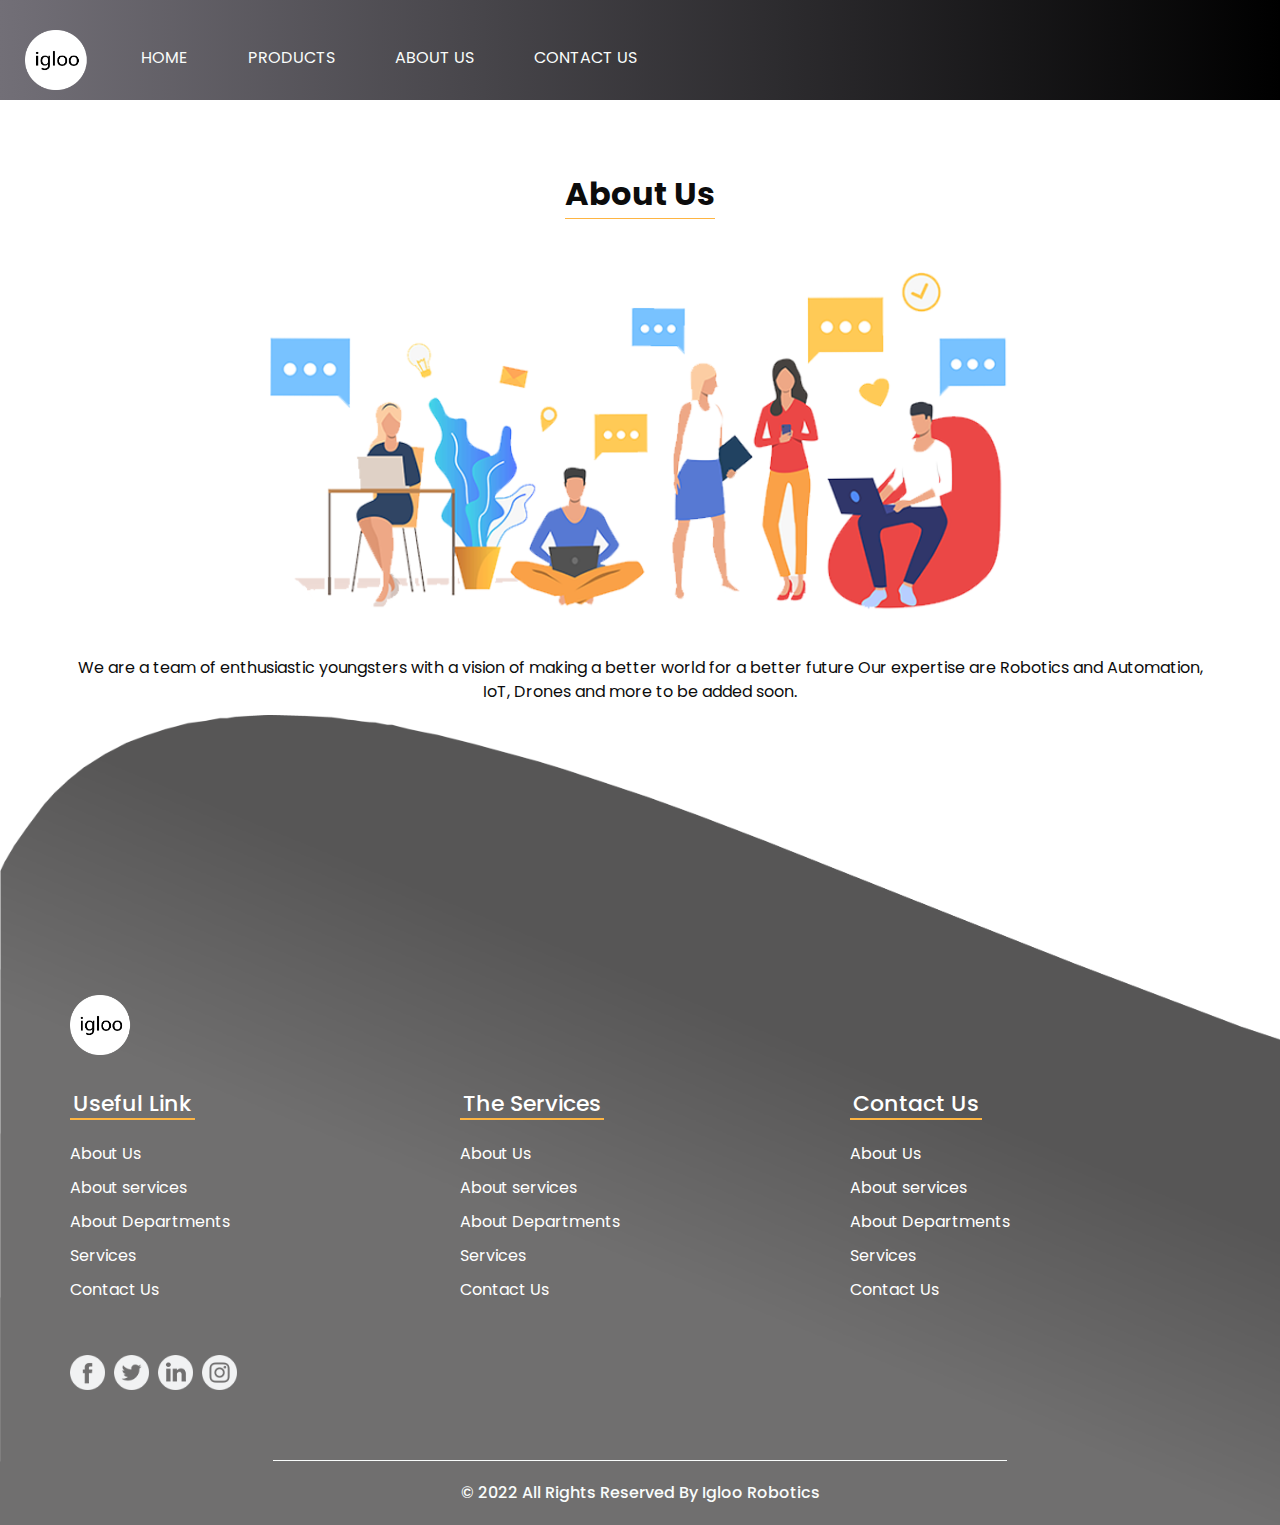
<file: about.html>
<!DOCTYPE html><html><head><meta charset="utf-8"/>

  
  <meta http-equiv="X-UA-Compatible" content="IE=edge"/>
  <!-- Mobile Metas -->
  <meta name="viewport" content="width=device-width, initial-scale=1, shrink-to-fit=no"/>
  <!-- Site Metas -->
  <meta name="keywords" content=""/>
  <meta name="description" content=""/>
  <meta name="author" content=""/>

  <title>igloo</title>

  <!-- slider stylesheet -->
  <link rel="stylesheet" type="text/css" href="https://cdnjs.cloudflare.com/ajax/libs/OwlCarousel2/2.1.3/assets/owl.carousel.min.css"/>

  <!-- bootstrap core css -->
  <link rel="stylesheet" type="text/css" href="css/bootstrap.css"/>

  <!-- fonts style -->
  <link href="https://fonts.googleapis.com/css?family=Dosis:400,500|Poppins:400,700&amp;display=swap" rel="stylesheet"/>
  <!-- Custom styles for this template -->
  <link href="css/style.css" rel="stylesheet"/>
  <!-- responsive style -->
  <link href="css/responsive.css" rel="stylesheet"/>
</head>

<body class="sub_page">
  <div class="hero_area">
    <!-- header section strats -->
    <header class="header_section">
      <div class="container-fluid">
        <div class="row">
          <div class="col-lg-8">
            <nav class="navbar navbar-expand-lg custom_nav-container ">
              <a class="navbar-brand" href="index.html">
                <span>
                  <div class="img-box">
                    <img src="images/igloo_.png" width="70" height="60" alt="" />
                  </div>
                </span>
              </a>
              <button class="navbar-toggler" type="button" data-toggle="collapse" data-target="#navbarSupportedContent" aria-controls="navbarSupportedContent" aria-expanded="false" aria-label="Toggle navigation">
                <span class="navbar-toggler-icon"></span>
              </button>

              <div class="collapse navbar-collapse" id="navbarSupportedContent">
                <div class="d-flex  flex-column flex-lg-row align-items-center">
                  <ul class="navbar-nav  ">
                    <li class="nav-item active">
                      <a class="nav-link" href="index.html">Home <span class="sr-only">(current)</span></a>
                    </li>
                    <li class="nav-item">
                      <a class="nav-link" href="service.html">Products </a>
                    </li>
                    <li class="nav-item">
                      <a class="nav-link" href="about.html">About Us</a>
                    </li>
                    <li class="nav-item">
                      <a class="nav-link" href="contact.html">Contact Us</a>
                    </li>
                    <!-- <li class="nav-item">
                      <a class="nav-link" href="#"> Login</a>
                    </li>
                  </ul>
                  <form class="form-inline my-2 my-lg-0 ml-0 ml-lg-4 mb-3 mb-lg-0">
                    <button class="btn  my-2 my-sm-0 nav_search-btn" type="submit"></button>
                  </form> -->
                </div>
              </div>
            </nav>
          </div>
        </div>
      </div>
    </header>
    <!-- end header section -->
  </div>

  <!-- welcome section -->
  <section class="welcome_section layout_padding">
    <div class="container">
      <div class="custom_heading-container">
        <h2>
          About Us
        </h2>
      </div>
      <div class="layout_padding2">
        <div class="img-box">
          <img src="images/welcome.png" alt=""/>
        </div>
        <div class="detail-box">
          <p>
            We are a team of enthusiastic youngsters with a vision of making a better world for a better future
          Our expertise are Robotics and Automation, IoT, Drones and more to be added soon.
          </p>
          <div>
            <!-- <a href="">
              Read More
            </a> -->
          </div>
        </div>
      </div>

    </div>
  </section>
  <!-- end welcome section -->



  <div class="footer_bg">
    <!-- info section -->
    <section class="info_section layout_padding2-bottom">
      <div class="container">
        <h3 class="">
          <a class="footer-brand" href="index.html">
            <span>
              <div class="img-box">
                <img src="images/igloo_.png" width="70" height="60" alt="" />
              </div>
            </span>
          </a>
        </h3>
      </div>
      <div class="container info_content">

        <div>
          <div class="row">
            <div class="col-md-6 col-lg-4">
              <div class="d-flex">
                <h5>
                  Useful Link
                </h5>
              </div>
              <div class="d-flex ">
                <ul>
                  <li>
                    <a href="">
                      About Us
                    </a>
                  </li>
                  <li>
                    <a href="">
                      About services
                    </a>
                  </li>
                  <li>
                    <a href="">
                      About Departments
                    </a>
                  </li>
                  <li>
                    <a href="">
                      Services
                    </a>
                  </li>
                  <li>
                    <a href="">
                      Contact Us
                    </a>
                  </li>
                </ul>
                <!-- <ul class="ml-3 ml-md-5">
                  <li>
                    <a href="">
                      Loram ipusm
                    </a>
                  </li>
                  <li>
                    <a href="">
                      Loram ipusm
                    </a>
                  </li>
                  <li>
                    <a href="">
                      Loram ipusm
                    </a>
                  </li>
                  <li>
                    <a href="">
                      Loram ipusm
                    </a>
                  </li>
                  <li>
                    <a href="">
                      Loram ipusm
                    </a>
                  </li>
                </ul> -->
              </div>
            </div>
            <div class="col-md-6 col-lg-4">
              <div class="d-flex">
                <h5>
                  The Services
                </h5>
              </div>
              <div class="d-flex ">
                <ul>
                  <li>
                    <a href="">
                      About Us
                    </a>
                  </li>
                  <li>
                    <a href="">
                      About services
                    </a>
                  </li>
                  <li>
                    <a href="">
                      About Departments
                    </a>
                  </li>
                  <li>
                    <a href="">
                      Services
                    </a>
                  </li>
                  <li>
                    <a href="">
                      Contact Us
                    </a>
                  </li>
                </ul>
                <!-- <ul class="ml-3 ml-md-5">
                  <li>
                    <a href="">
                      Lorem ipsum dolor
                    </a>
                  </li>
                  <li>
                    <a href="">
                      sit amet, consectetur
                    </a>
                  </li>
                  <li>
                    <a href="">
                      adipiscing elit,
                    </a>
                  </li>
                  <li>
                    <a href="">
                      sed do eiusmod
                    </a>
                  </li>
                  <li>
                    <a href="">
                      tempor incididunt
                    </a>
                  </li>
                </ul> -->
              </div>
            </div>
            <div class="col-md-6 col-lg-4">
              <div class="d-flex">
                <h5>
                  Contact Us
                </h5>
              </div>
              <div class="d-flex ">
                <ul>
                  <li>
                    <a href="">
                      About Us
                    </a>
                  </li>
                  <li>
                    <a href="">
                      About services
                    </a>
                  </li>
                  <li>
                    <a href="">
                      About Departments
                    </a>
                  </li>
                  <li>
                    <a href="">
                      Services
                    </a>
                  </li>
                  <li>
                    <a href="">
                      Contact Us
                    </a>
                  </li>
                </ul>
                <!-- <ul class="ml-3 ml-md-5">
                  <li>
                    <a href="">
                      Lorem ipsum
                    </a>
                  </li>
                  <li>
                    <a href="">
                      dolor sit amet,
                    </a>
                  </li>
                  <li>
                    <a href="">
                      consectetur
                    </a>
                  </li>
                  <li>
                    <a href="">
                      adipiscing
                    </a>
                  </li>
                  <li>
                    <a href="">
                      elit, sed do eiusmod
                    </a>
                  </li>
                </ul> -->
              </div>
            </div>
          </div>
        </div>
        <div class="d-flex flex-column flex-lg-row justify-content-between align-items-center align-items-lg-baseline">
          <div class="social-box">
            <a href="https://www.facebook.com/profile.php?id=100082460257006" target="_blank">
              <img src="images/fb.png" alt="" />
            </a>
            <a href="https://www.twitter.com/igloo_robotics" target="_blank">
              <img src="images/twitter.png" alt="" />
            </a>
            <a href="">
              <img src="images/linkedin1.png" alt="" />
            </a>
            <a href="https://www.instagram.com/igloo_robotics" target="_blank">
              <img src="images/instagram1.png" alt="" />
            </a>
          </div>
          <div class="form_container mt-5">
            <!-- <form action="">
              <label for="subscribeMail">
                Newsletter
              </label>
              <input type="email" placeholder="Enter Your email" id="subscribeMail"/>
              <button type="submit">
                Subscribe
              </button>
            </form> -->
          </div>
        </div>
      </div>

    </section>

    <!-- end info_section -->

    <!-- footer section -->
    <section class="container-fluid footer_section">
      <p>
        © 2022 All Rights Reserved By
        <a href="">Igloo Robotics</a>
      </p>
    </section>
    <!-- footer section -->
  </div>


  <script type="text/javascript" src="js/jquery-3.4.1.min.js"></script>
  <script type="text/javascript" src="js/bootstrap.js"></script>
</body></html>
</file>
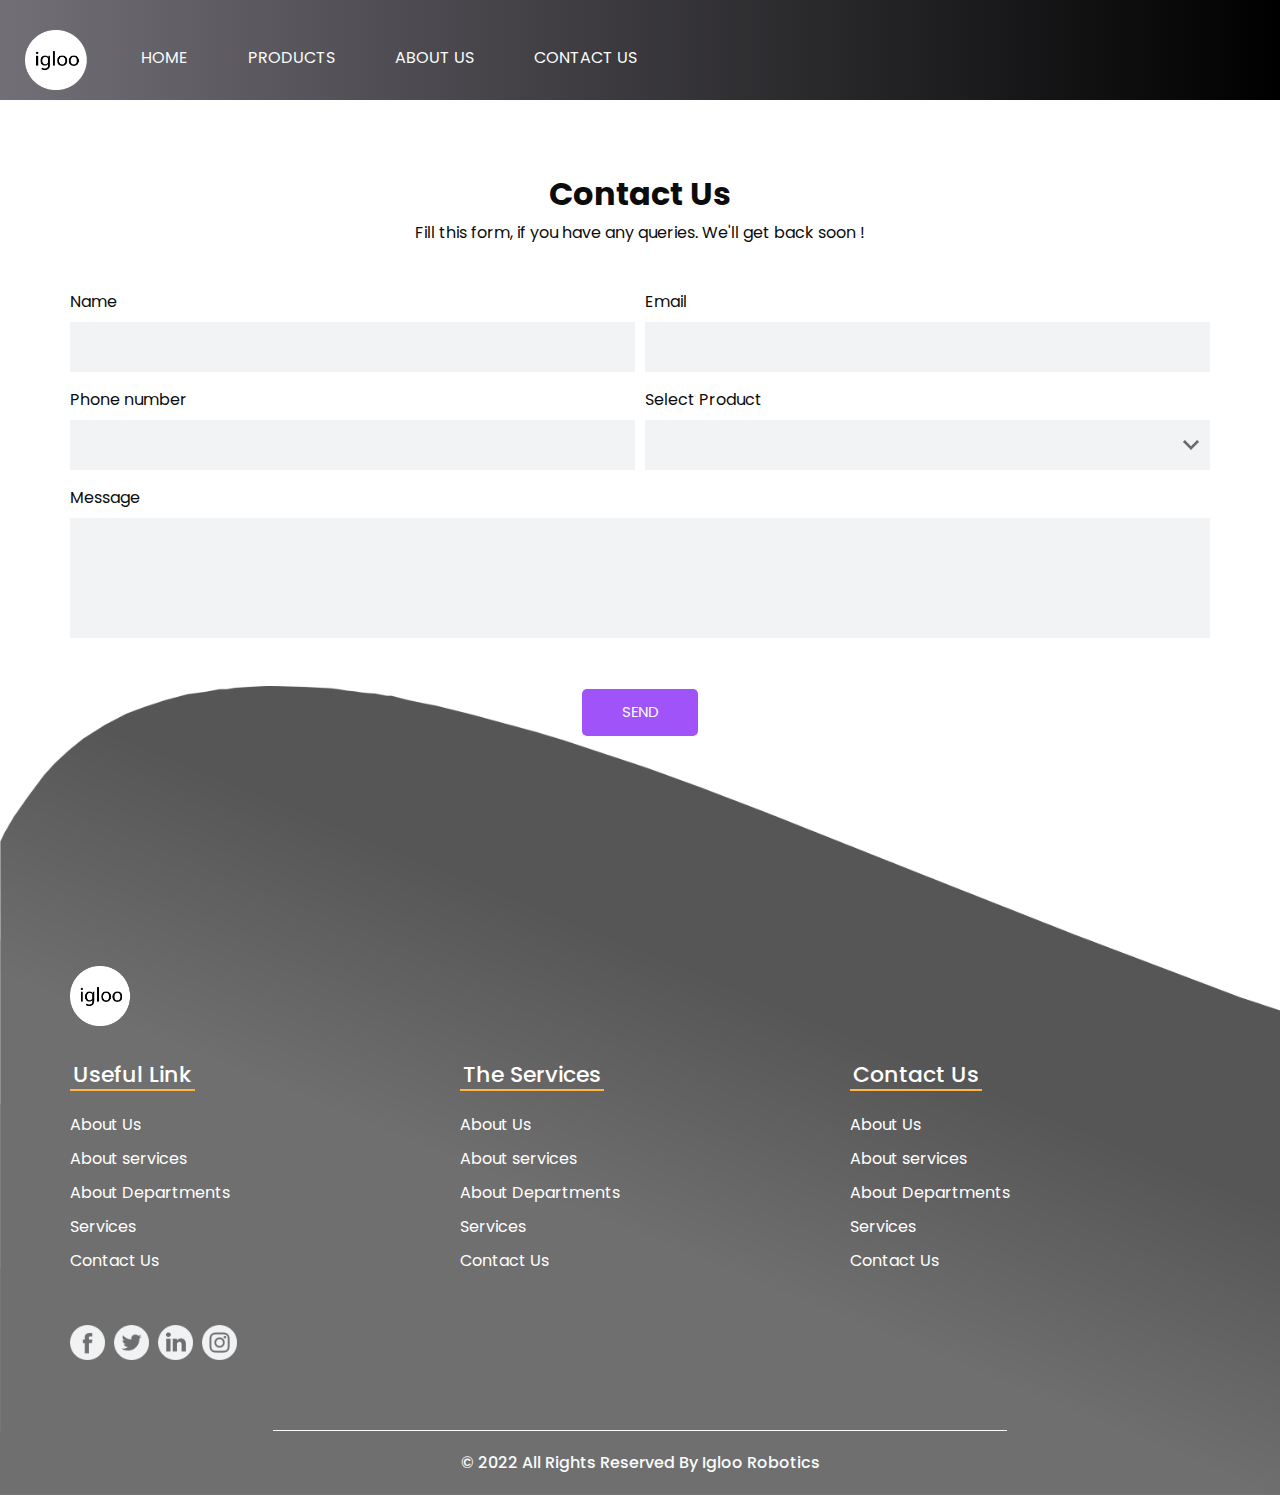
<file: contact.html>
<!DOCTYPE html><html><head><meta charset="utf-8"/>

  
  <meta http-equiv="X-UA-Compatible" content="IE=edge"/>
  <!-- Mobile Metas -->
  <meta name="viewport" content="width=device-width, initial-scale=1, shrink-to-fit=no"/>
  <!-- Site Metas -->
  <meta name="keywords" content=""/>
  <meta name="description" content=""/>
  <meta name="author" content=""/>

  <title>igloo</title>

  <!-- slider stylesheet -->
  <link rel="stylesheet" type="text/css" href="https://cdnjs.cloudflare.com/ajax/libs/OwlCarousel2/2.1.3/assets/owl.carousel.min.css"/>

  <!-- bootstrap core css -->
  <link rel="stylesheet" type="text/css" href="css/bootstrap.css"/>

  <!-- fonts style -->
  <link href="https://fonts.googleapis.com/css?family=Dosis:400,500|Poppins:400,700&amp;display=swap" rel="stylesheet"/>
  <!-- Custom styles for this template -->
  <link href="css/style.css" rel="stylesheet"/>
  <!-- responsive style -->
  <link href="css/responsive.css" rel="stylesheet"/>
</head>

<body class="sub_page">
  <div class="hero_area">
    <!-- header section strats -->
    <header class="header_section">
      <div class="container-fluid">
        <div class="row">
          <div class="col-lg-8">
            <nav class="navbar navbar-expand-lg custom_nav-container ">
              <a class="navbar-brand" href="index.html">
                <span>
                  <div class="img-box">
                    <img src="images/igloo_.png" width="70" height="60" alt="" />
                  </div>
                </span>
              </a>
              <button class="navbar-toggler" type="button" data-toggle="collapse" data-target="#navbarSupportedContent" aria-controls="navbarSupportedContent" aria-expanded="false" aria-label="Toggle navigation">
                <span class="navbar-toggler-icon"></span>
              </button>

              <div class="collapse navbar-collapse" id="navbarSupportedContent">
                <div class="d-flex  flex-column flex-lg-row align-items-center">
                  <ul class="navbar-nav  ">
                    <li class="nav-item active">
                      <a class="nav-link" href="index.html">Home <span class="sr-only">(current)</span></a>
                    </li>
                    <li class="nav-item">
                      <a class="nav-link" href="service.html">Products </a>
                    </li>
                    <li class="nav-item">
                      <a class="nav-link" href="about.html">About Us</a>
                    </li>
                    <li class="nav-item">
                      <a class="nav-link" href="contact.html">Contact Us</a>
                    </li>
                    <!-- <li class="nav-item">
                      <a class="nav-link" href="#"> Login</a>
                    </li>
                  </ul>
                  <form class="form-inline my-2 my-lg-0 ml-0 ml-lg-4 mb-3 mb-lg-0">
                    <button class="btn  my-2 my-sm-0 nav_search-btn" type="submit"></button>
                  </form> -->
                </div>
              </div>
            </nav>
          </div>
        </div>
      </div>
    </header>
    <!-- end header section -->
  </div>

  <!-- contact section -->
  <section class="contact_section layout_padding">
    <div class="container contact_heading">
      <h2>
        Contact Us
      </h2>
      <p>
        Fill this form, if you have any queries. We'll get back soon !
      </p>
    </div>
    <div class="container">
      <form action="https://formsubmit.co/igloorobotics@gmail.com" method="POST">
        <div class="form-row">
          <div class="form-group col-md-6">
            <label for="inputName4">Name</label>
            <input type="text" class="form-control" name="name" id="inputName4"/>
          </div>
          <div class="form-group col-md-6">
            <label for="inputEmail4">Email</label>
            <input type="email" class="form-control" name="email" id="inputEmail4"/>
          </div>

        </div>
        <div class="form-row">
          <div class="form-group col-md-6">
            <label for="inputNumber4">Phone number</label>
            <input type="tel" class="form-control" name="phone" id="inputNumber4"/>
          </div>
          <div class="form-group col-md-6">
            <label for="inputState">Select Product</label>
            <select id="inputState" class="form-control" name="_subject">
              <option selected=""></option>
              <option>Mobile Robot</option>
              <option>Manipulator</option>
              <option>Aerial Robot</option>
            </select>
          </div>

        </div>
        <div class="form-group">
          <label for="inputMessage">Message</label>
          <input type="text" class="form-control" name="message" id="inputMessage" placeholder=""/>
        </div>
    </div>

    <div class="d-flex justify-content-center">
      <button type="submit" class="">Send</button>
    </div>
    </form>
    
  </section>


  <!-- end contact section -->
  <div class="footer_bg">
    <!-- info section -->
    <section class="info_section layout_padding2-bottom">
      <div class="container">
        <h3 class="">
          <a class="footer-brand" href="index.html">
            <span>
              <div class="img-box">
                <img src="images/igloo_.png" width="70" height="60" alt="" />
              </div>
            </span>
          </a>
        </h3>
      </div>
      <div class="container info_content">

        <div>
          <div class="row">
            <div class="col-md-6 col-lg-4">
              <div class="d-flex">
                <h5>
                  Useful Link
                </h5>
              </div>
              <div class="d-flex ">
                <ul>
                  <li>
                    <a href="">
                      About Us
                    </a>
                  </li>
                  <li>
                    <a href="">
                      About services
                    </a>
                  </li>
                  <li>
                    <a href="">
                      About Departments
                    </a>
                  </li>
                  <li>
                    <a href="">
                      Services
                    </a>
                  </li>
                  <li>
                    <a href="">
                      Contact Us
                    </a>
                  </li>
                </ul>
                <!-- <ul class="ml-3 ml-md-5">
                  <li>
                    <a href="">
                      Loram ipusm
                    </a>
                  </li>
                  <li>
                    <a href="">
                      Loram ipusm
                    </a>
                  </li>
                  <li>
                    <a href="">
                      Loram ipusm
                    </a>
                  </li>
                  <li>
                    <a href="">
                      Loram ipusm
                    </a>
                  </li>
                  <li>
                    <a href="">
                      Loram ipusm
                    </a>
                  </li>
                </ul> -->
              </div>
            </div>
            <div class="col-md-6 col-lg-4">
              <div class="d-flex">
                <h5>
                  The Services
                </h5>
              </div>
              <div class="d-flex ">
                <ul>
                  <li>
                    <a href="">
                      About Us
                    </a>
                  </li>
                  <li>
                    <a href="">
                      About services
                    </a>
                  </li>
                  <li>
                    <a href="">
                      About Departments
                    </a>
                  </li>
                  <li>
                    <a href="">
                      Services
                    </a>
                  </li>
                  <li>
                    <a href="">
                      Contact Us
                    </a>
                  </li>
                </ul>
                <!-- <ul class="ml-3 ml-md-5">
                  <li>
                    <a href="">
                      Lorem ipsum dolor
                    </a>
                  </li>
                  <li>
                    <a href="">
                      sit amet, consectetur
                    </a>
                  </li>
                  <li>
                    <a href="">
                      adipiscing elit,
                    </a>
                  </li>
                  <li>
                    <a href="">
                      sed do eiusmod
                    </a>
                  </li>
                  <li>
                    <a href="">
                      tempor incididunt
                    </a>
                  </li>
                </ul> -->
              </div>
            </div>
            <div class="col-md-6 col-lg-4">
              <div class="d-flex">
                <h5>
                  Contact Us
                </h5>
              </div>
              <div class="d-flex ">
                <ul>
                  <li>
                    <a href="">
                      About Us
                    </a>
                  </li>
                  <li>
                    <a href="">
                      About services
                    </a>
                  </li>
                  <li>
                    <a href="">
                      About Departments
                    </a>
                  </li>
                  <li>
                    <a href="">
                      Services
                    </a>
                  </li>
                  <li>
                    <a href="">
                      Contact Us
                    </a>
                  </li>
                </ul>
                <!-- <ul class="ml-3 ml-md-5">
                  <li>
                    <a href="">
                      Lorem ipsum
                    </a>
                  </li>
                  <li>
                    <a href="">
                      dolor sit amet,
                    </a>
                  </li>
                  <li>
                    <a href="">
                      consectetur
                    </a>
                  </li>
                  <li>
                    <a href="">
                      adipiscing
                    </a>
                  </li>
                  <li>
                    <a href="">
                      elit, sed do eiusmod
                    </a>
                  </li>
                </ul> -->
              </div>
            </div>
          </div>
        </div>
        <div class="d-flex flex-column flex-lg-row justify-content-between align-items-center align-items-lg-baseline">
          <div class="social-box">
            <a href="https://www.facebook.com/profile.php?id=100082460257006" target="_blank">
              <img src="images/fb.png" alt="" />
            </a>
            <a href="https://www.twitter.com/igloo_robotics" target="_blank">
              <img src="images/twitter.png" alt="" />
            </a>
            <a href="">
              <img src="images/linkedin1.png" alt="" />
            </a>
            <a href="https://www.instagram.com/igloo_robotics" target="_blank">
              <img src="images/instagram1.png" alt="" />
            </a>
          </div>
          <div class="form_container mt-5">
            <!-- <form action="">
              <label for="subscribeMail">
                Newsletter
              </label>
              <input type="email" placeholder="Enter Your email" id="subscribeMail"/>
              <button type="submit">
                Subscribe
              </button>
            </form> -->
          </div>
        </div>
      </div>

    </section>

    <!-- end info_section -->

    <!-- footer section -->
    <section class="container-fluid footer_section">
      <p>
        © 2022 All Rights Reserved By
        <a href="">Igloo Robotics</a>
      </p>
    </section>
    <!-- footer section -->
  </div>


  <script type="text/javascript" src="js/jquery-3.4.1.min.js"></script>
  <script type="text/javascript" src="js/bootstrap.js"></script>
</body></html>
</file>
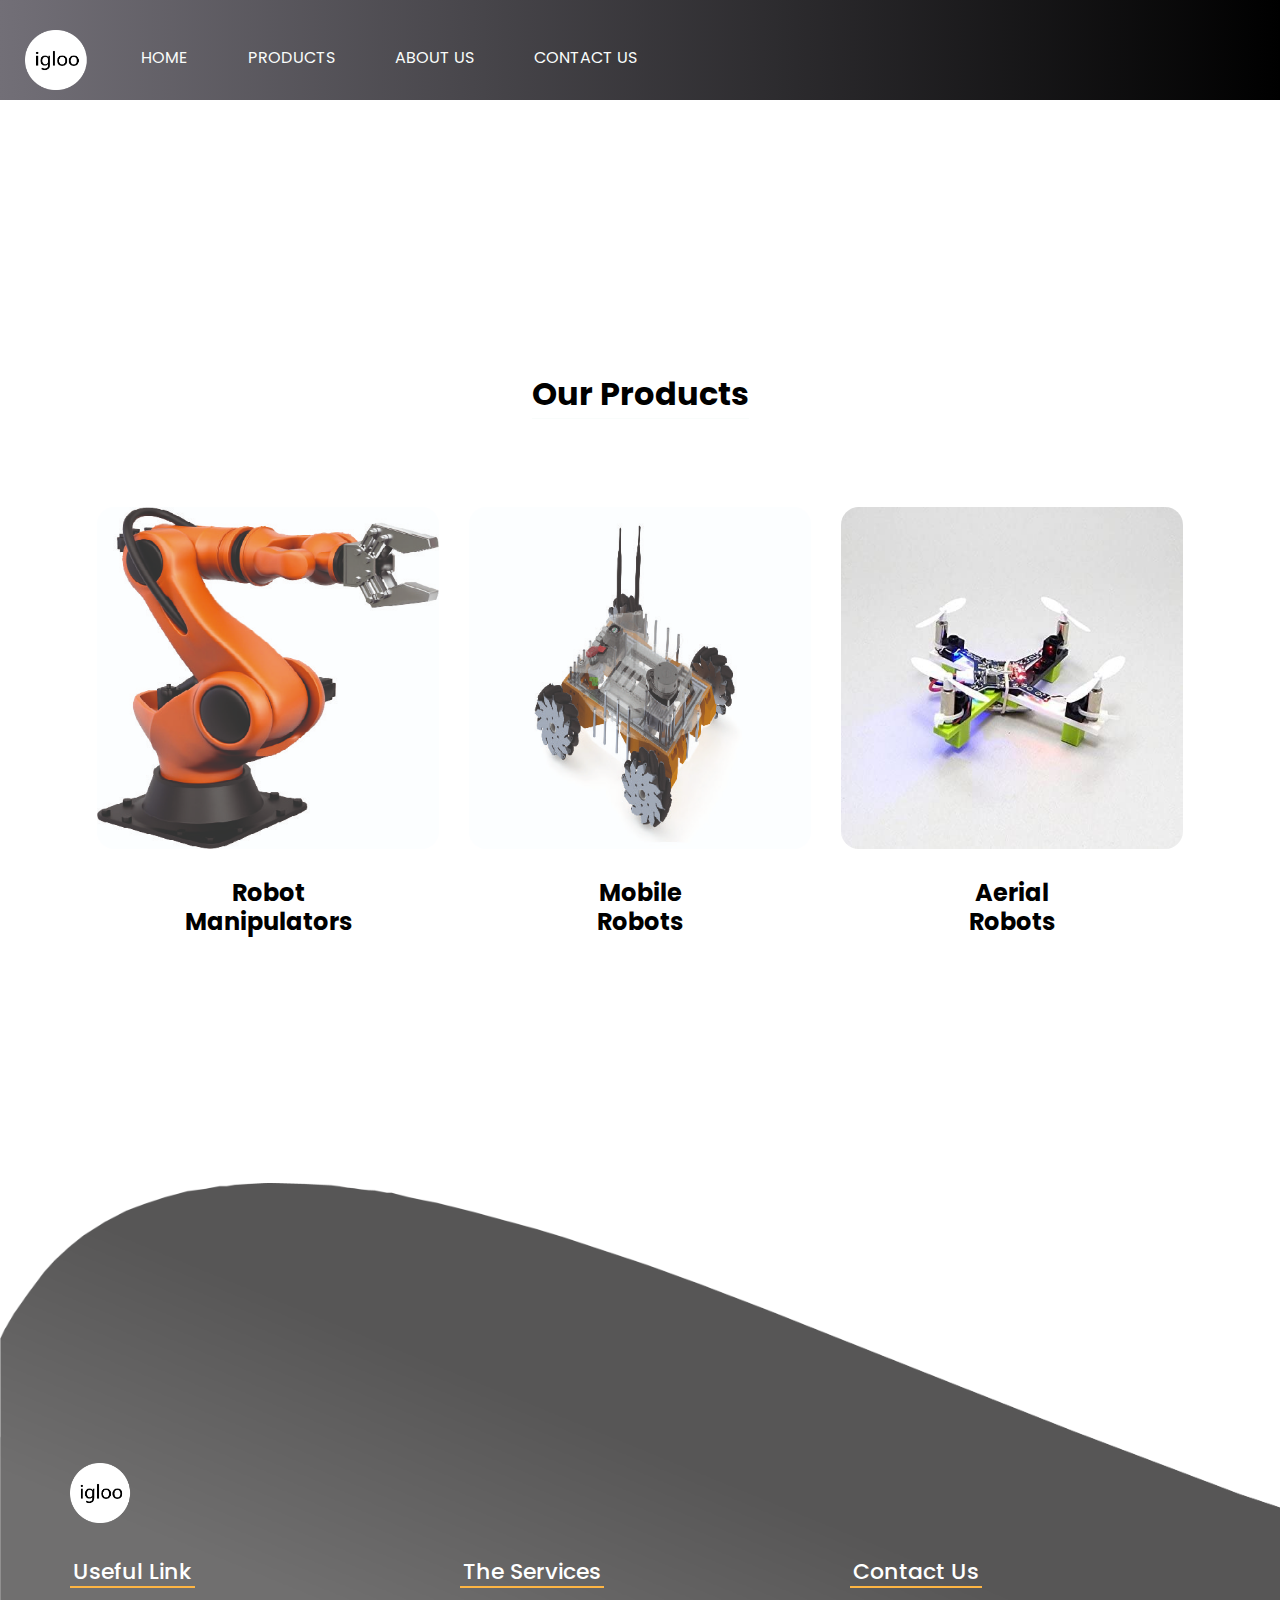
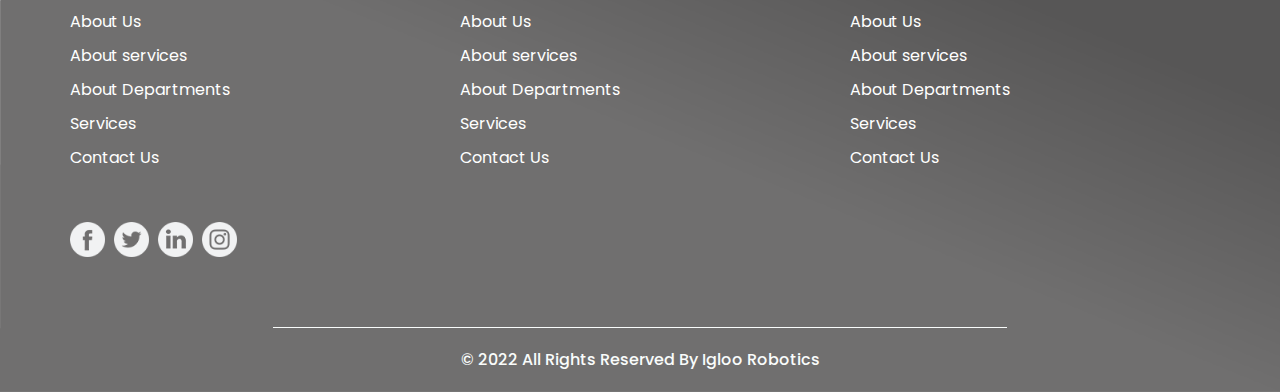
<file: service.html>
<!DOCTYPE html>
<html>

<head>
  <meta charset="utf-8" />


  <meta http-equiv="X-UA-Compatible" content="IE=edge" />
  <!-- Mobile Metas -->
  <meta name="viewport" content="width=device-width, initial-scale=1, shrink-to-fit=no" />
  <!-- Site Metas -->
  <meta name="keywords" content="" />
  <meta name="description" content="" />
  <meta name="author" content="" />

  <title>igloo</title>

  <!-- slider stylesheet -->
  <link rel="stylesheet" type="text/css"
    href="https://cdnjs.cloudflare.com/ajax/libs/OwlCarousel2/2.1.3/assets/owl.carousel.min.css" />

  <!-- bootstrap core css -->
  <link rel="stylesheet" type="text/css" href="css/bootstrap.css" />

  <!-- fonts style -->
  <link href="https://fonts.googleapis.com/css?family=Dosis:400,500|Poppins:400,700&amp;display=swap"
    rel="stylesheet" />
  <!-- Custom styles for this template -->
  <link href="css/style.css" rel="stylesheet" />
  <!-- responsive style -->
  <link href="css/responsive.css" rel="stylesheet" />
</head>

<body class="sub_page">
  <div class="hero_area">
    <!-- header section strats -->
    <header class="header_section">
      <div class="container-fluid">
        <div class="row">
          <div class="col-lg-8">
            <nav class="navbar navbar-expand-lg custom_nav-container ">
              <a class="navbar-brand" href="index.html">
                <span>
                  <div class="img-box">
                    <img src="images/igloo_.png" width="70" height="60" alt="" />
                  </div>
                </span>
              </a>
              <button class="navbar-toggler" type="button" data-toggle="collapse" data-target="#navbarSupportedContent"
                aria-controls="navbarSupportedContent" aria-expanded="false" aria-label="Toggle navigation">
                <span class="navbar-toggler-icon"></span>
              </button>

              <div class="collapse navbar-collapse" id="navbarSupportedContent">
                <div class="d-flex  flex-column flex-lg-row align-items-center">
                  <ul class="navbar-nav  ">
                    <li class="nav-item active">
                      <a class="nav-link" href="index.html">Home <span class="sr-only">(current)</span></a>
                    </li>
                    <li class="nav-item">
                      <a class="nav-link" href="service.html">Products </a>
                    </li>
                    <li class="nav-item">
                      <a class="nav-link" href="about.html">About US </a>
                    </li>
                    <li class="nav-item">
                      <a class="nav-link" href="contact.html">Contact Us</a>
                    </li>
                    <!-- <li class="nav-item">
                      <a class="nav-link" href="#"> Login</a>
                    </li>
                  </ul>
                  <form class="form-inline my-2 my-lg-0 ml-0 ml-lg-4 mb-3 mb-lg-0">
                    <button class="btn  my-2 my-sm-0 nav_search-btn" type="submit"></button>
                  </form> -->
                </div>
              </div>
            </nav>
          </div>
        </div>
      </div>
    </header>
    <!-- end header section -->
  </div>

  <!-- service section -->

  <section class="service_section">
    <div class="container">
      <div class="custom_heading-container">
        <h2>
          Our Products
        </h2>
      </div>
      <div class="service_container layout_padding2">
        <div class="service_box">
          <div class="img-box">
            <img src="images/arm.jpg" alt="" />
          </div>
          <div class="detail-box">
            <h4>
              Robot <br />
              Manipulators
            </h4>
            <p>
              
            </p>
          </div>
        </div>
        <div class="service_box">
          <div class="img-box">
            <img src="images/agv.jpg" alt="" />
          </div>
          <div class="detail-box">
            <h4>
              Mobile <br />
              Robots
            </h4>
            <p>
              
            </p>
          </div>
        </div>
        <div class="service_box">
          <div class="img-box">
            <img src="images/drone.jpg" alt="" />
          </div>
          <div class="detail-box">
            <h4>
              Aerial <br />
              Robots
            </h4>
            <p>
              
            </p>
          </div>
        </div>
      </div>
      <!-- <div>
        <a href="">
          Read More
        </a>
      </div> -->
    </div>
  </section>

  <!-- end service section -->

  <div class="footer_bg">
    <!-- info section -->
    <section class="info_section layout_padding2-bottom">
      <div class="container">
        <h3 class="">
          <a class="footer-brand" href="index.html">
            <span>
              <div class="img-box">
                <img src="images/igloo_.png" width="70" height="60" alt="" />
              </div>
            </span>
          </a>
        </h3>
      </div>
      <div class="container info_content">

        <div>
          <div class="row">
            <div class="col-md-6 col-lg-4">
              <div class="d-flex">
                <h5>
                  Useful Link
                </h5>
              </div>
              <div class="d-flex ">
                <ul>
                  <li>
                    <a href="">
                      About Us
                    </a>
                  </li>
                  <li>
                    <a href="">
                      About services
                    </a>
                  </li>
                  <li>
                    <a href="">
                      About Departments
                    </a>
                  </li>
                  <li>
                    <a href="">
                      Services
                    </a>
                  </li>
                  <li>
                    <a href="">
                      Contact Us
                    </a>
                  </li>
                </ul>
                <!-- <ul class="ml-3 ml-md-5">
                  <li>
                    <a href="">
                      Loram ipusm
                    </a>
                  </li>
                  <li>
                    <a href="">
                      Loram ipusm
                    </a>
                  </li>
                  <li>
                    <a href="">
                      Loram ipusm
                    </a>
                  </li>
                  <li>
                    <a href="">
                      Loram ipusm
                    </a>
                  </li>
                  <li>
                    <a href="">
                      Loram ipusm
                    </a>
                  </li>
                </ul> -->
              </div>
            </div>
            <div class="col-md-6 col-lg-4">
              <div class="d-flex">
                <h5>
                  The Services
                </h5>
              </div>
              <div class="d-flex ">
                <ul>
                  <li>
                    <a href="">
                      About Us
                    </a>
                  </li>
                  <li>
                    <a href="">
                      About services
                    </a>
                  </li>
                  <li>
                    <a href="">
                      About Departments
                    </a>
                  </li>
                  <li>
                    <a href="">
                      Services
                    </a>
                  </li>
                  <li>
                    <a href="">
                      Contact Us
                    </a>
                  </li>
                </ul>
                <!-- <ul class="ml-3 ml-md-5">
                  <li>
                    <a href="">
                      Lorem ipsum dolor
                    </a>
                  </li>
                  <li>
                    <a href="">
                      sit amet, consectetur
                    </a>
                  </li>
                  <li>
                    <a href="">
                      adipiscing elit,
                    </a>
                  </li>
                  <li>
                    <a href="">
                      sed do eiusmod
                    </a>
                  </li>
                  <li>
                    <a href="">
                      tempor incididunt
                    </a>
                  </li>
                </ul> -->
              </div>
            </div>
            <div class="col-md-6 col-lg-4">
              <div class="d-flex">
                <h5>
                  Contact Us
                </h5>
              </div>
              <div class="d-flex ">
                <ul>
                  <li>
                    <a href="">
                      About Us
                    </a>
                  </li>
                  <li>
                    <a href="">
                      About services
                    </a>
                  </li>
                  <li>
                    <a href="">
                      About Departments
                    </a>
                  </li>
                  <li>
                    <a href="">
                      Services
                    </a>
                  </li>
                  <li>
                    <a href="">
                      Contact Us
                    </a>
                  </li>
                </ul>
                <!-- <ul class="ml-3 ml-md-5">
                  <li>
                    <a href="">
                      Lorem ipsum
                    </a>
                  </li>
                  <li>
                    <a href="">
                      dolor sit amet,
                    </a>
                  </li>
                  <li>
                    <a href="">
                      consectetur
                    </a>
                  </li>
                  <li>
                    <a href="">
                      adipiscing
                    </a>
                  </li>
                  <li>
                    <a href="">
                      elit, sed do eiusmod
                    </a>
                  </li>
                </ul> -->
              </div>
            </div>
          </div>
        </div>
        <div class="d-flex flex-column flex-lg-row justify-content-between align-items-center align-items-lg-baseline">
          <div class="social-box">
            <a href="https://www.facebook.com/profile.php?id=100082460257006" target="_blank">
              <img src="images/fb.png" alt="" />
            </a>
            <a href="https://www.twitter.com/igloo_robotics" target="_blank">
              <img src="images/twitter.png" alt="" />
            </a>
            <a href="">
              <img src="images/linkedin1.png" alt="" />
            </a>
            <a href="https://www.instagram.com/igloo_robotics" target="_blank">
              <img src="images/instagram1.png" alt="" />
            </a>
          </div>
          <div class="form_container mt-5">
            <!-- <form action="">
              <label for="subscribeMail">
                Newsletter
              </label>
              <input type="email" placeholder="Enter Your email" id="subscribeMail" />
              <button type="submit">
                Subscribe
              </button>
            </form> -->
          </div>
        </div>
      </div>

    </section>

    <!-- end info_section -->
    <!-- footer section -->
    <section class="container-fluid footer_section">
      <p>
        © 2022 All Rights Reserved By
        <a href="">Igloo Robotics</a>
      </p>
    </section>
    <!-- footer section -->
  </div>


  <script type="text/javascript" src="js/jquery-3.4.1.min.js"></script>
  <script type="text/javascript" src="js/bootstrap.js"></script>
</body>

</html>
</file>
<file: css/style.css>
body {
  font-family: "Poppins", sans-serif;
  color: #0c0c0c;
  background-color: #ffffff;
}

.layout_padding {
  padding: 75px 0;
}

.layout_padding2 {
  padding: 45px 0;
}

.layout_padding2-top {
  padding-top: 45px;
}

.layout_padding2-bottom {
  padding-bottom: 45px;
}

.layout_padding-top {
  padding-top: 75px;
}

.layout_padding-bottom {
  padding-bottom: 75px;
}

.custom_heading-container {
  display: -webkit-box;
  display: -ms-flexbox;
  display: flex;
  -webkit-box-pack: center;
      -ms-flex-pack: center;
          justify-content: center;
}

.custom_heading-container h2 {
  font-weight: bold;
  border-bottom: 1px solid #feb543;
  padding-bottom: 5px;
}

/*header section*/
.hero_area {
  height: 94vh;
  background: -webkit-gradient(linear, left top, right top, from(#7b7781), to(#000000));
  background: linear-gradient(to right, #726f77, #000000);
}

.hero_area::before {
  content: "";
  position: absolute;
  width: 58%;
  height: 86%;
  /* background-image: url(../images/hero-bg.png); */
  background-size: 100% 100%;
  background-repeat: no-repeat;
  top: 25px;
  right: 0;
}

.sub_page .hero_area {
  height: auto;
}

.sub_page .hero_area::before {
  display: none;
}

.hero_area.sub_pages {
  height: auto;
}

.header_section {
  padding-top: 15px;
}

.header_section .container-fluid {
  padding-right: 25px;
  padding-left: 25px;
}

.header_section .nav_container {
  margin: 0 auto;
}

.custom_nav-container.navbar-expand-lg .navbar-nav .nav-link {
  padding: 10px 30px;
  color: #f9fcfb;
  text-align: center;
  text-transform: uppercase;
}

a,
a:hover,
a:focus {
  text-decoration: none;
}

a:hover,
a:focus {
  color: initial;
}

.btn,
.btn:focus {
  outline: none !important;
  -webkit-box-shadow: none;
          box-shadow: none;
}

.navbar-brand,
.navbar-brand:hover {
  text-transform: uppercase;
  font-weight: bold;
  font-size: 24px;
  color: #fafcfd;
}

.custom_nav-container .nav_search-btn {
  background-image: url(../images/search-icon.png);
  background-size: 22px;
  background-repeat: no-repeat;
  background-position-y: 7px;
  width: 35px;
  height: 35px;
  padding: 0;
  border: none;
}

.navbar-brand {
  display: -webkit-box;
  display: -ms-flexbox;
  display: flex;
  -webkit-box-align: center;
      -ms-flex-align: center;
          align-items: center;
}

.footer-brand {
  display: -webkit-box;
  display: -ms-flexbox;
  display: flex;
  -webkit-box-align: center;
      -ms-flex-align: center;
          align-items: center;
}

.navbar-brand span {
  font-size: 20px;
  font-weight: 700;
  color: #f9fcfb;
  margin-top: 5px;
  text-transform: uppercase;
}

.custom_nav-container {
  z-index: 99999;
  padding: 5px 0;
}

.custom_nav-container .navbar-toggler {
  outline: none;
}

.custom_nav-container .navbar-toggler .navbar-toggler-icon {
  background-image: url(../images/menu.png);
  background-size: 40px;
}

/*end header section*/
/* slider section */
.slider_section {
  color: #f9fcfb;
  display: -webkit-box;
  display: -ms-flexbox;
  display: flex;
  -webkit-box-orient: vertical;
  -webkit-box-direction: normal;
      -ms-flex-direction: column;
          flex-direction: column;
  height: 90%;
  -webkit-box-pack: center;
      -ms-flex-pack: center;
          justify-content: center;
}

.slider_section .row {
  -webkit-box-align: center;
      -ms-flex-align: center;
          align-items: center;
}

.slider_section #carouselExampleIndicators {
  position: unset;
}

.slider_section .carousel_btn-container {
  width: 110px;
  position: absolute;
  bottom: 0;
  display: -webkit-box;
  display: -ms-flexbox;
  display: flex;
  -webkit-box-pack: justify;
      -ms-flex-pack: justify;
          justify-content: space-between;
  left: 2%;
  z-index: 999;
}

.slider_section .carousel_btn-container .carousel-control-prev,
.slider_section .carousel_btn-container .carousel-control-next {
  position: relative;
  width: 50px;
  height: 50px;
  border: none;
  border-radius: 100%;
  opacity: 1;
  background-repeat: no-repeat;
  background-size: 14px;
  background-position: center;
  background-color: #383a90;
  -webkit-transform: translateY(-50%);
          transform: translateY(-50%);
}

.slider_section .carousel_btn-container .carousel-control-prev:hover,
.slider_section .carousel_btn-container .carousel-control-next:hover {
  background-color: #feb543;
}

.slider_section .carousel_btn-container .carousel-control-prev {
  background-image: url(../images/prev.png);
}

.slider_section .carousel_btn-container .carousel-control-next {
  background-image: url(../images/next.png);
}

.slider_section ol.carousel-indicators {
  margin: 0;
  width: 75px;
  bottom: 10%;
  left: 47.5%;
}

.slider_section ol.carousel-indicators li {
  width: 55px;
  height: 55px;
  border-radius: 100%;
  text-indent: 0px;
  text-align: center;
  line-height: 55px;
  color: #f9fcfb;
  background-color: #547bfe;
  opacity: 1;
  display: none;
}

.slider_section ol.carousel-indicators li.active {
  display: block;
}

.slider_detail-box h1 {
  font-weight: bold;
  margin-bottom: 25px;
}

.slider_detail-box .btn-box a {
  display: inline-block;
  padding: 12px 40px;
  background-color: #feb543;
  color: #f9fcfb;
  border-radius: 25px;
  -webkit-box-shadow: 0px 2px 7px 0px rgba(32, 50, 117, 0.26);
  box-shadow: 0px 2px 7px 0px rgba(32, 50, 117, 0.26);
  /* -webkit-transition: all .3s;
  transition: all .3s; */
  border: none;
  margin: 35px 0 50px 0;
}

.slider_detail-box .btn-box a:hover {
  -webkit-transform: translateY(-7px);
          transform: translateY(-7px);
}

.slider_img-box {
  width: 75%;
  margin: 0 auto;
}

.slider_img-box img {
  width: 100%;
}

.welcome_section {
  text-align: center;
}

.welcome_section .img-box {
  width: 65%;
  margin: 0 auto;
}

.welcome_section .img-box img {
  width: 100%;
}

.welcome_section .detail-box {
  margin-top: 45px;
}

.welcome_section .detail-box a {
  display: inline-block;
  padding: 12px 40px;
  background-color: #feb543;
  color: #f9fcfb;
  border-radius: 25px;
  -webkit-box-shadow: 0px 2px 7px 0px rgba(32, 50, 117, 0.26);
  box-shadow: 0px 2px 7px 0px rgba(32, 50, 117, 0.26);
  /* -webkit-transition: all .3s;
  transition: all .3s; */
  border: none;
  margin-top: 45px;
}

.welcome_section .detail-box a:hover {
  -webkit-transform: translateY(-7px);
          transform: translateY(-7px);
}

.service_section {
  text-align: center;
  color: #000000;
  /* background-image: url(../images/service-bg.png); */
  background-size: 100% 100%;
  padding-top: 275px;
  padding-bottom: 125px;
  background-repeat: no-repeat;
  margin-top: -150px;
}

.service_section .custom_heading-container h2 {
  border-color: #f9fcfb;
}

.service_section .service_container {
  display: -webkit-box;
  display: -ms-flexbox;
  display: flex;
  -webkit-box-pack: center;
      -ms-flex-pack: center;
          justify-content: center;
  -ms-flex-wrap: wrap;
      flex-wrap: wrap;
}

.service_section .service_container .service_box {
  width: 30%;
  min-width: 300px;
  margin: 35px 15px;
}

.service_section .service_container .service_box .img-box {
  border-radius: 18px;
  overflow: hidden;
}

.service_section .service_container .service_box .img-box img {
  width: 100%;
}

.service_section .service_container .service_box .detail-box {
  margin-top: 30px;
}

.service_section .service_container .service_box .detail-box h4 {
  font-weight: bold;
}

.service_section a {
  display: inline-block;
  padding: 12px 40px;
  background-color: #feb543;
  color: #f9fcfb;
  border-radius: 25px;
  -webkit-box-shadow: 0px 2px 7px 0px rgba(32, 50, 117, 0.26);
  box-shadow: 0px 2px 7px 0px rgba(32, 50, 117, 0.26);
  /* -webkit-transition: all .3s;
  transition: all .3s; */
  border: none;
}

.service_section a:hover {
  -webkit-transform: translateY(-7px);
          transform: translateY(-7px);
}

.sub_page .service_section {
  margin-top: 00px;
  margin-bottom: 150px;
}

.problem_section {
  text-align: center;
}

.problem_section .img-box {
  width: 65%;
  margin: 0 auto;
}

.problem_section .img-box img {
  width: 100%;
}

.problem_section .detail-box {
  margin-top: 45px;
}

.problem_section .detail-box a {
  display: inline-block;
  padding: 12px 40px;
  background-color: #feb543;
  color: #f9fcfb;
  border-radius: 25px;
  -webkit-box-shadow: 0px 2px 7px 0px rgba(32, 50, 117, 0.26);
  box-shadow: 0px 2px 7px 0px rgba(32, 50, 117, 0.26);
  /* -webkit-transition: all .3s;
  transition: all .3s; */
  border: none;
  margin-top: 45px;
}

.problem_section .detail-box a:hover {
  -webkit-transform: translateY(-7px);
          transform: translateY(-7px);
}

.why_section {
  color: #f9fcfb;
  background: -webkit-gradient(linear, left top, right top, from(#737477), to(#000000));
  background: linear-gradient(to right, #7a7d85, #000000);
}

.why_section .custom_heading-container h2 {
  border-color: #f9fcfb;
}

.why_section p {
  text-align: center;
  margin: 40px 0 55px 0;
}

.why_section .row .col-md-3 {
  display: -webkit-box;
  display: -ms-flexbox;
  display: flex;
  -webkit-box-align: center;
      -ms-flex-align: center;
          align-items: center;
  -webkit-box-pack: center;
      -ms-flex-pack: center;
          justify-content: center;
}

.why_section .row .col-md-3 .img-box {
  width: 45px;
  margin-right: 15px;
}

.why_section .row .col-md-3 .img-box img {
  width: 100%;
}

.client_section h2 {
  font-weight: bold;
  text-align: center;
}

.client_section .carousel-control-prev,
.client_section .carousel-control-next {
  width: 65px;
  height: 60px;
  border: none;
  opacity: 1;
  background-repeat: no-repeat;
  background-size: 14px;
  background-position: center;
  background-color: #383a90;
  top: 50%;
  -webkit-transform: translateY(-50%);
          transform: translateY(-50%);
}

.client_section .carousel-control-prev:hover,
.client_section .carousel-control-next:hover {
  background-color: #feb543;
}

.client_section .carousel-control-prev {
  background-image: url(../images/prev.png);
}

.client_section .carousel-control-next {
  background-image: url(../images/next.png);
}

.client_container {
  width: 55%;
  margin: 0 auto;
}

.client_container .client_text {
  padding: 30px;
  border: 1px solid #bcbcbc;
  border-radius: 5px;
}

.client_container .detail-box {
  display: -webkit-box;
  display: -ms-flexbox;
  display: flex;
  -webkit-box-align: center;
      -ms-flex-align: center;
          align-items: center;
  margin-top: 30px;
}

.client_container .detail-box .img-box {
  width: 75px;
  margin-right: 15px;
  border: 10px solid #9852f2;
  border-radius: 100%;
  overflow: hidden;
}

.client_container .detail-box .img-box img {
  width: 100%;
}

.client_container .detail-box .name h5 {
  margin: 0;
}

.client_container .detail-box .name p {
  text-transform: uppercase;
  color: #0b93b1;
  margin: 0;
}

.contact_section .contact_heading {
  text-align: center;
  margin-bottom: 45px;
}

.contact_section .contact_heading h2 {
  font-weight: bold;
}

.contact_section form .form-control {
  border: none;
  background-color: #f2f3f4;
  outline: none;
  -webkit-box-shadow: none;
          box-shadow: none;
  border-radius: 0;
  height: 50px;
}

.contact_section form .form-control#inputMessage {
  height: 120px;
}

.contact_section form select.form-control {
  -webkit-appearance: none;
     -moz-appearance: none;
          appearance: none;
  position: relative;
  background-image: url(../images/down-arrow.png);
  background-repeat: no-repeat;
  background-position: 98%;
}

.contact_section button {
  display: inline-block;
  padding: 12px 40px;
  background-color: #a053f9;
  color: #f9fcfb;
  border-radius: 5px;
  -webkit-box-shadow: 0px 2px 7px 0px rgba(32, 50, 117, 0.26);
  box-shadow: 0px 2px 7px 0px rgba(32, 50, 117, 0.26);
  /* -webkit-transition: all .3s;
  transition: all .3s; */
  border: none;
  text-transform: uppercase;
  -webkit-box-shadow: none;
          box-shadow: none;
  outline: none;
  margin-top: 35px;
  font-size: 15px;
}

.contact_section button:hover {
  -webkit-transform: translateY(-7px);
          transform: translateY(-7px);
}

/* info section */
.footer_bg {
  background-image: url(../images/site_footer.png);
  background-size: cover;
  padding-top: 280px;
  margin-top: -125px;
}

.info_section {
  position: relative;
  font-family: "Poppins", sans-serif;
}

.info_section h3 {
  text-transform: uppercase;
  font-weight: bold;
  color: #f9fcfb;
  margin-bottom: 35px;
}

.info_section img {
  width: 100%;
}

.info_section ul {
  padding: 0;
}

.info_section ul li {
  list-style-type: none;
  margin: 10px 0;
}

.info_section ul li a,
.info_section ul li a:hover {
  color: #fff;
}

.info_section h5 {
  margin-bottom: 12px;
  font-size: 22px;
  color: #fff;
  padding: 1px 3px;
  border-bottom: 2px solid #feb543;
}

.info_section .social-box {
  margin: 25px 0;
}

.info_section .social-box img {
  width: 35px;
  margin-right: 5px;
}

.form_container form {
  display: -webkit-box;
  display: -ms-flexbox;
  display: flex;
  -webkit-box-align: center;
      -ms-flex-align: center;
          align-items: center;
}

.info_section .form_container label {
  margin: 0;
  font-size: 18px;
  text-transform: uppercase;
  color: #fff;
}

.info_section .form_container input {
  width: 300px;
  height: 40px;
  border: none;
  outline: none;
  padding-left: 15px;
  background-color: #fff;
  margin-left: 45px;
  margin-right: 10px;
}

.info_section .form_container button {
  display: inline-block;
  padding: 8px 50px;
  background-color: #ffca56;
  color: #f9fcfb;
  border-radius: 5px;
  -webkit-box-shadow: 0px 2px 7px 0px rgba(32, 50, 117, 0.26);
  box-shadow: 0px 2px 7px 0px rgba(32, 50, 117, 0.26);
  /* -webkit-transition: all .3s;
  transition: all .3s; */
  border: none;
  border: none;
  text-transform: uppercase;
}

.info_section .form_container button:hover {
  -webkit-transform: translateY(-7px);
          transform: translateY(-7px);
}

.info_section .form_container button:hover {
  -webkit-transform: none;
          transform: none;
}

/* end info section */
/* footer section*/
.footer_section {
  font-weight: 500;
  display: -webkit-box;
  display: -ms-flexbox;
  display: flex;
  -webkit-box-pack: center;
      -ms-flex-pack: center;
          justify-content: center;
}

.footer_section p {
  color: #f9fcfb;
  margin: 0;
  text-align: center;
  padding: 20px 15%;
  border-top: 1px solid #f9fcfb;
}

.footer_section a {
  color: #f9fcfb;
}

/* end footer section*/
/*# sourceMappingURL=style.css.map */
</file>
<file: css/responsive.css>
@media (max-width: 1120px) {
  .footer_bg {
    margin-top: 0;
  }
}

@media (max-width: 992px) {
  .custom_nav-container .nav_search-btn {
    background-position: center;
  }

  .hero_area::before {
    display: none;
  }


  .service_section {
    background-size: cover;
  }

  .slider_section ol.carousel-indicators {
    display: none;

  }

  .slider_img-box img {
    z-index: 1;
    position: relative;
  }

  .slider_img-box {
    position: relative;
  }

  .slider_img-box::before {
    background-image: url(../images/hero-bg-mobile.png);
    width: 100%;
    height: 100%;
    content: "";
    position: absolute;
    background-size: cover;
    z-index: 0;
    left: 0;
    top: 0;
    transform: scale(1.7);
  }


  .hero_area {
    height: auto;
  }

  .slider_detail-box {
    margin-top: 35px;
    margin-bottom: 45px;
  }

  .slider_img-box {
    margin-bottom: 75px;
  }

  .slider_section .carousel_btn-container {
    display: none;
  }
}

@media (max-width: 768px) {




  .slider_section .carousel_btn-container {
    display: none;
  }



  .slider_section ol.carousel-indicators {
    margin: 0;
    width: 75px;
    bottom: initial;
    left: initial;
    top: 37%;
    right: 6%;
  }

  .slider_detail-box {
    text-align: center;
  }

  .info_section .form_container input {
    width: 100%;
    margin: 20px 0;
  }

  .form_container form {
    flex-direction: column;
  }

  .slider_img-box img {
    z-index: 1;
    position: relative;
  }

  .slider_img-box {
    position: relative;
  }

  .slider_img-box::before {
    background-image: url(../images/hero-bg-mobile.png);
    width: 100%;
    height: 100%;
    content: "";
    position: absolute;
    background-size: cover;
    z-index: 0;
    left: 0;
    top: 0;
    transform: scale(1.5);
  }

  .slider_section ol.carousel-indicators {
    display: none;
  }

  .service_section {
    padding-top: 375px;
    background-position: bottom;
    margin-top: -325px;
  }

  .client_container {
    width: 95%;
  }

  .client_section .carousel-control-prev,
  .client_section .carousel-control-next {
    display: none;
  }

  .why_section .row .col-md-3 {
    margin: 15px auto;
    justify-content: flex-start;
    width: min-content;
  }

  .footer_bg {
    padding-top: 300px;
  }

  .info_section .row>div {
    margin-bottom: 35px;
  }

}

@media (max-width: 576px) {


  .slider_section ol.carousel-indicators {
    right: 0;
  }
}

@media (max-width: 480px) {}

@media (max-width: 420px) {}

@media (max-width: 360px) {}

@media (min-width: 1200px) {
  .container {
    max-width: 1170px;
  }
}
</file>
